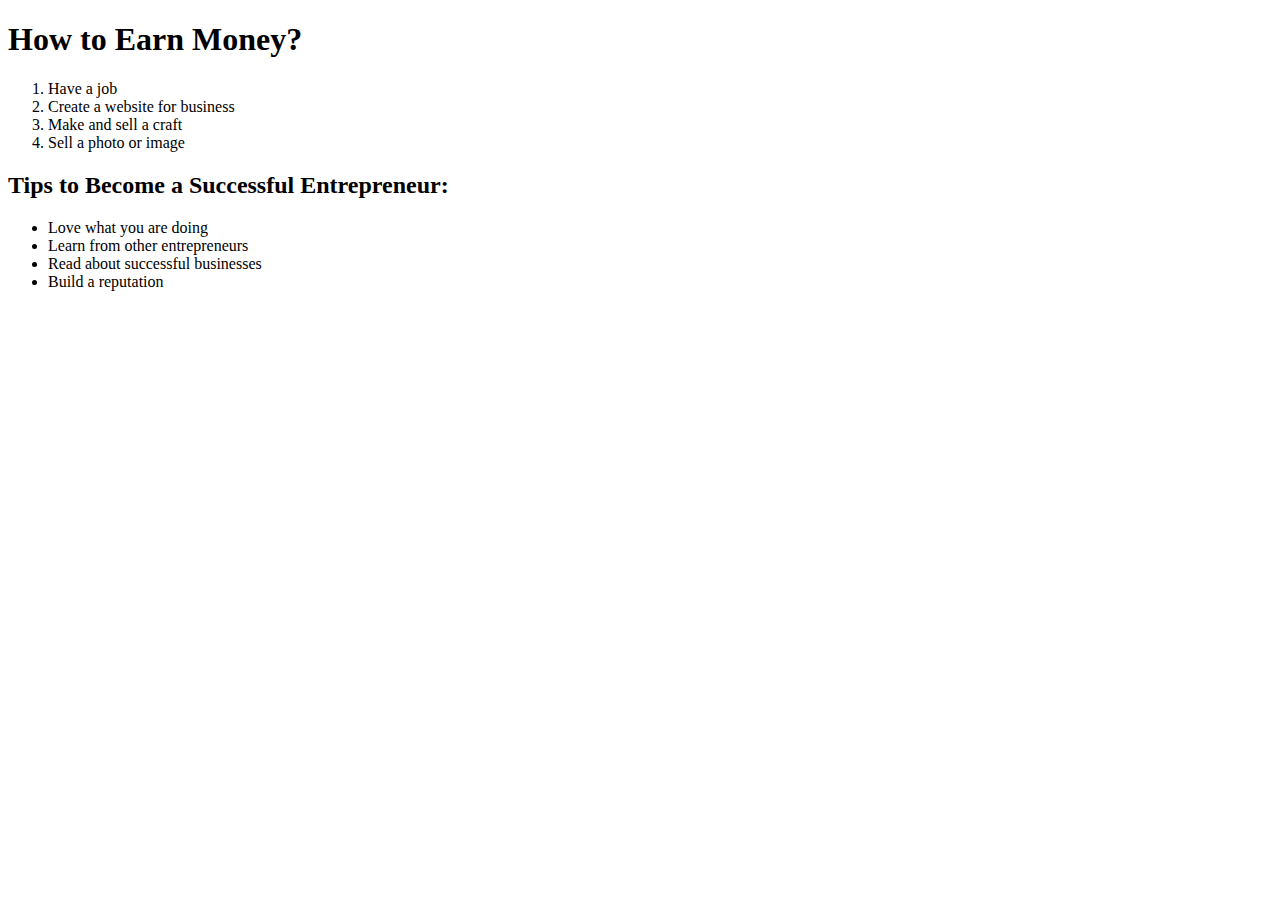
<file: 3rdQtrPTRaph.html>
<!DOCTYPE html>

<html>
    
     <head>
          <title> How to Earn Money? </title>
     </head>

     <body>

          <h1> How to Earn Money? </h1>
          <p> 1. Have a job 
          <br> 2. Create a website for business 
          <br> 3. Make and sell a craft
          <br> 4. Sell a photo or image </p>

          <style> p {padding-left: 24px;} </style>
    
          <h2> Tips to Become a Successful Entrepreneur: </h2>
         
          <style> h2 {font-weight: bold; font-size: 24px;} </style>

          <p>
            <ul>
               <li> Love what you are doing </li>
               <li> Learn from other entrepreneurs </li>
               <li> Read about successful businesses </li>
               <li> Build a reputation </li>
            </ul>
          </p>

      </body>

</html>
</file>
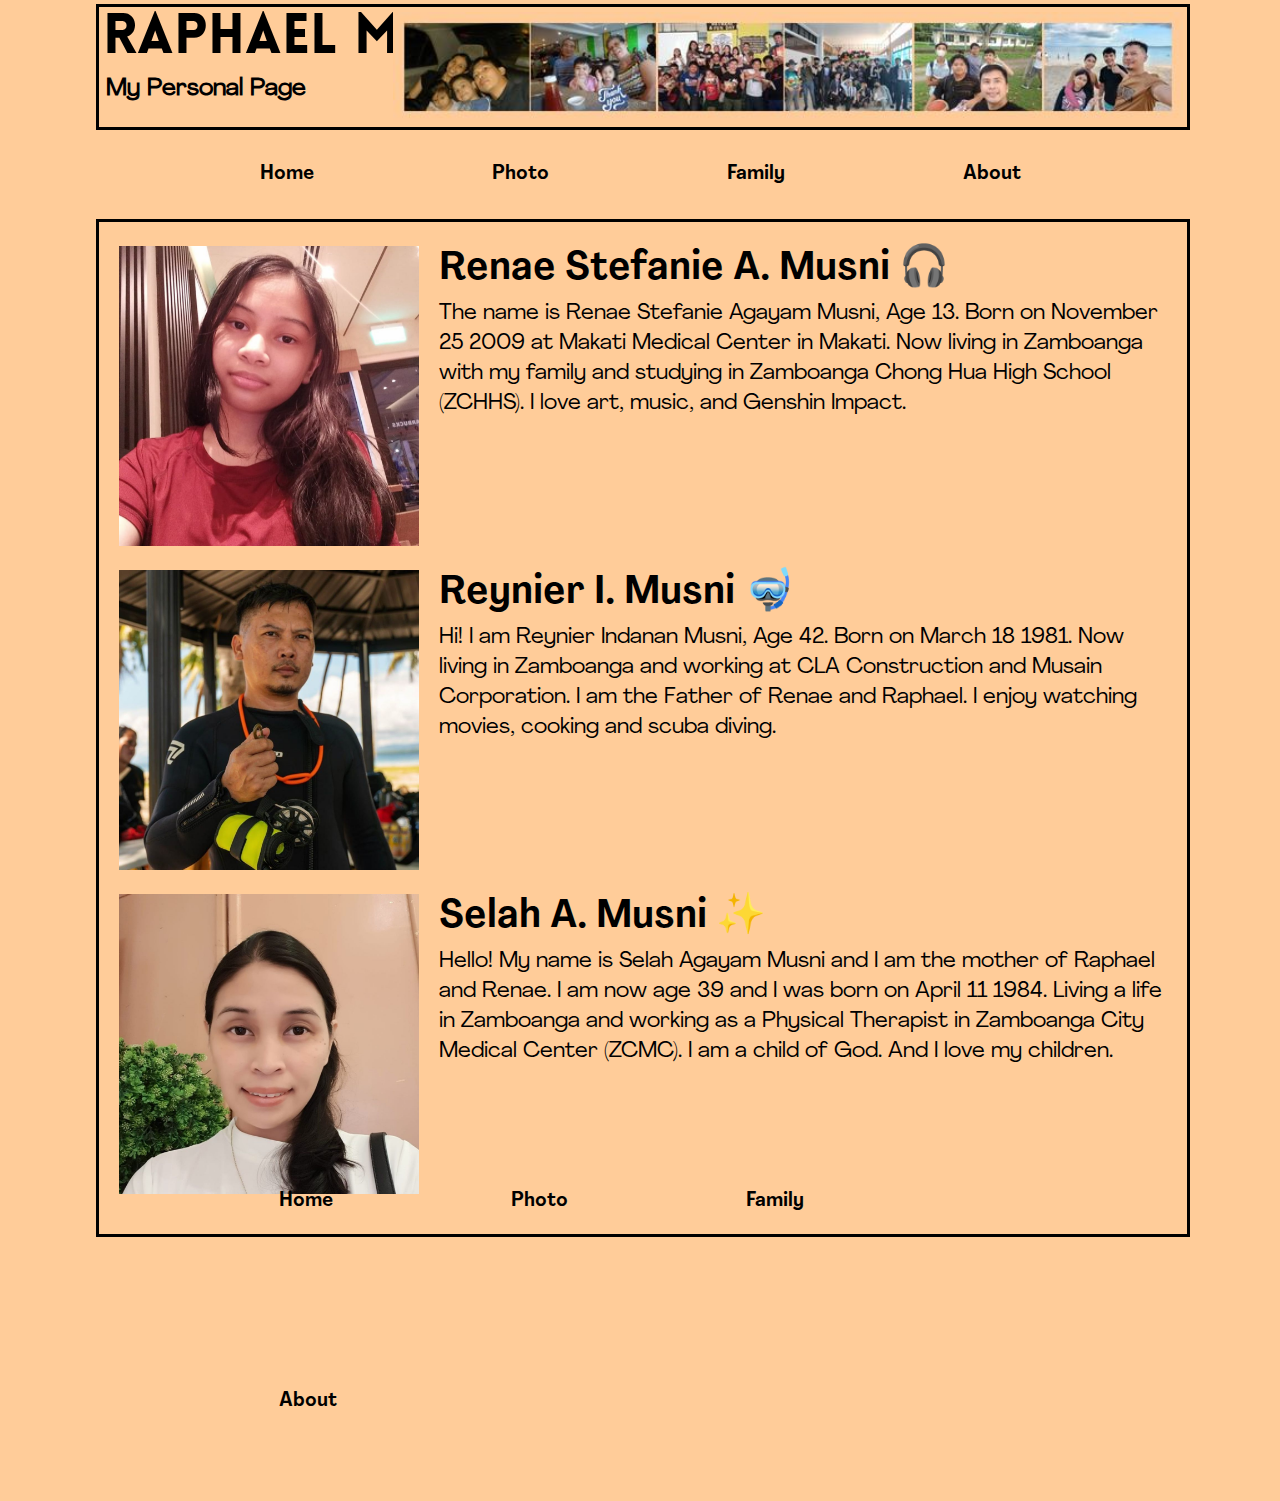
<file: family.html>
<!DOCTYPE html>
<html>

<head>
    <title>My Virtual Crib</title>
    <style>
        @font-face {
            font-family: Lovelo;
            src: url(Lovelo\ Black.otf);
        }
        
        @font-face {
            font-family: Hollowvelo;
            src: url(Lovelo\ Line\ Bold.otf);
        }
        
        @font-face {
            font-family: AgrandirReg;
            src: url(Agrandir-Regular.otf);
        }
        
        @font-face {
            font-family: AgrandirBold;
            src: url(Agrandir-TextBold.otf);
        }
        
        body {
            background-color: #FFCC99;
            margin: 0;
            padding: 0;
        }
        
        header {
            width: calc(100% - 192px);
            height: 120px;
            border: 3px solid black;
            position: relative;
            margin: 4px 96px;
        }
        
        header h1 {
            color: black;
            font-family: Lovelo;
            font-size: 56px;
            margin: 4px;
        }
        
        header img {
            position: absolute;
            top: 5px;
            right: 4px;
        }
        
        header h2 {
            font-family: AgrandirReg;
            color: #000000;
            margin: 7px;
        }
        
        nav {
            width: calc(100% - 192px);
            height: 50px;
            display: flex;
            justify-content: center;
            align-items: center;
            margin: 4px 96px;
            padding-top: 15px;
        }
        
        nav ul {
            list-style: none;
            margin: 0;
            padding: 0;
        }
        
        nav li:hover{
  background-color: #80808080;
  transition: 0.5s;
}

nav li {
  display: inline-block;
  margin: 72px;
  padding: 15px
}
        
        nav li a {
            text-decoration: none;
            font-size: 20px;
            font-weight: bold;
            color: black;
        }
        
        li {
            font-family: AgrandirBold;
        }
        
        article {
            width: calc(100% - 232px);
            border: 3px solid black;
            background-color: #FFCC99;
            padding: 20px;
            margin: 20px 96px;
            min-height: calc(100vh - 324px);
        }
        
        article h2 {
            font-family: Hollowvelo;
            color: black;
            font-size: 76px;
            margin: 2px;
        }
        
        article img {
            float: left;
            margin-right: 20px;
            margin-top: 4px;
            width: 380px;
            height: 380px;
        }
        
        article p {
            font-family: AgrandirReg;
            font-size: 28px;
            margin-top: 4px;
        }
        
        footer {
            position: absolute;
            bottom: 0;
            right: 0;
            margin: 4px 96px;
        }
        
        .gallery {
            width: calc(100% - 232px);
            border: 3px solid black;
            background-color: #FFCC99;
            padding: 20px;
            margin: 20px 96px;
            min-height: calc(100vh - 324px);
            display: flex;
            flex-wrap: wrap;
            justify-content: space-between;
        }
        
        .gallery-item {
            width: calc(50% - 10px);
            margin-bottom: 20px;
        }
        
        .gallery-item img {
            width: 100%;
            height: auto;
        }
        
        .gallery-item p {
            font-family: AgrandirReg;
            font-size: 28px;
            margin-top: 4px;
        }
        
        footernav {
            margin: 20px 96px;
            position: relative;
            bottom: 0;
            width: calc(100% - 192px);
            display: flex;
            justify-content: center;
        }
        
        footer {
    position: relative;
    bottom: 0;
    width: 100%;
    height: 50px;
    display: flex;
    justify-content: center;
    align-items: center;
  }

  footer nav ul {
    list-style: none;
    margin: 0;
    padding: 0;
    display: flex;
    justify-content: center;
  }

  footer nav li {
    display: inline-block;
    margin: 0 20px;
  }

  footer nav li:first-child {
    margin-left: 0;
  }

  footer nav li:last-child {
    margin-right: 150px;
  }

  footer nav li a {
    text-decoration: none;
    font-size: 18px;
    color: black;
    margin: 4px 60px;
  }
        
        .family-member {
            display: flex;
            margin-bottom: 20px;
        }
        
        .family-member img {
            width: 300px;
            height: 300px;
            margin-right: 20px;
        }
        
        .member-description {
            display: flex;
            flex-direction: column;
        }
        
        .member-description h3 {
            font-family: AgrandirBold;
            color: black;
            font-size: 40px;
            margin: 0;
        }
        
        .member-description p {
            font-family: AgrandirReg;
            font-size: 22px;
            margin-top: 4px;
        }
    </style>
</head>

<body>
    <header>
        <div>
            <h1>RAPHAEL MUSNI</h1>
            <img src="Pictures for Personal Website/banner (1).jpg" height="110" width="790">
        </div>
        <h2>My Personal Page</h2>
    </header>

    <nav>
        <ul>
            <li><a href="index.html">Home</a></li>
            <li><a href="photo.html">Photo</a></li>
            <li><a href="family.html">Family</a></li>
            <li><a href="about.html">About</a></li>
        </ul>
    </nav>

    <article>
        <div class="family-member">
            <img src="Pictures for Personal Website/Renae.jpg" height="300" width="300">
            <div class="member-description">
                <h3>Renae Stefanie A. Musni 🎧</h3>
                <p>The name is Renae Stefanie Agayam Musni, Age 13. Born on November 25 2009 at Makati Medical Center in Makati. Now living in Zamboanga with my family and studying in Zamboanga Chong Hua High School (ZCHHS). I love art, music, and Genshin Impact. </p>
            </div>
        </div>
        <div class="family-member">
            <img src="Pictures for Personal Website/Reynier.jpg" height="300" width="300">
            <div class="member-description">
                <h3>Reynier I. Musni 🤿</h3>
                <p>Hi! I am Reynier Indanan Musni, Age 42. Born on March 18 1981. Now living in Zamboanga and working at CLA Construction and Musain Corporation. I am the Father of Renae and Raphael. I enjoy watching movies, cooking and scuba diving.</p>
            </div>
        </div>
        <div class="family-member">
            <img src="Pictures for Personal Website/Selah.jpg" height="300" width="300">
            <div class="member-description">
                <h3>Selah A. Musni ✨</h3>
                <p>Hello! My name is Selah Agayam Musni and I am the mother of Raphael and Renae. I am now age 39 and I was born on April 11 1984. Living a life in Zamboanga and working as a Physical Therapist in Zamboanga City Medical Center (ZCMC). I am a child of God. And I love my children.</p>
            </div>
        </div>
    </article>

    <footernav>
        <nav>
            <ul>
                <li><a href="index.html">Home</a></li>
                <li><a href="photo.html">Photo</a></li>
                <li><a href="family.html">Family</a></li>
                <li><a href="about.html">About</a></li>
            </ul>
        </nav>
    </footernav>

</body>

</html>
</file>
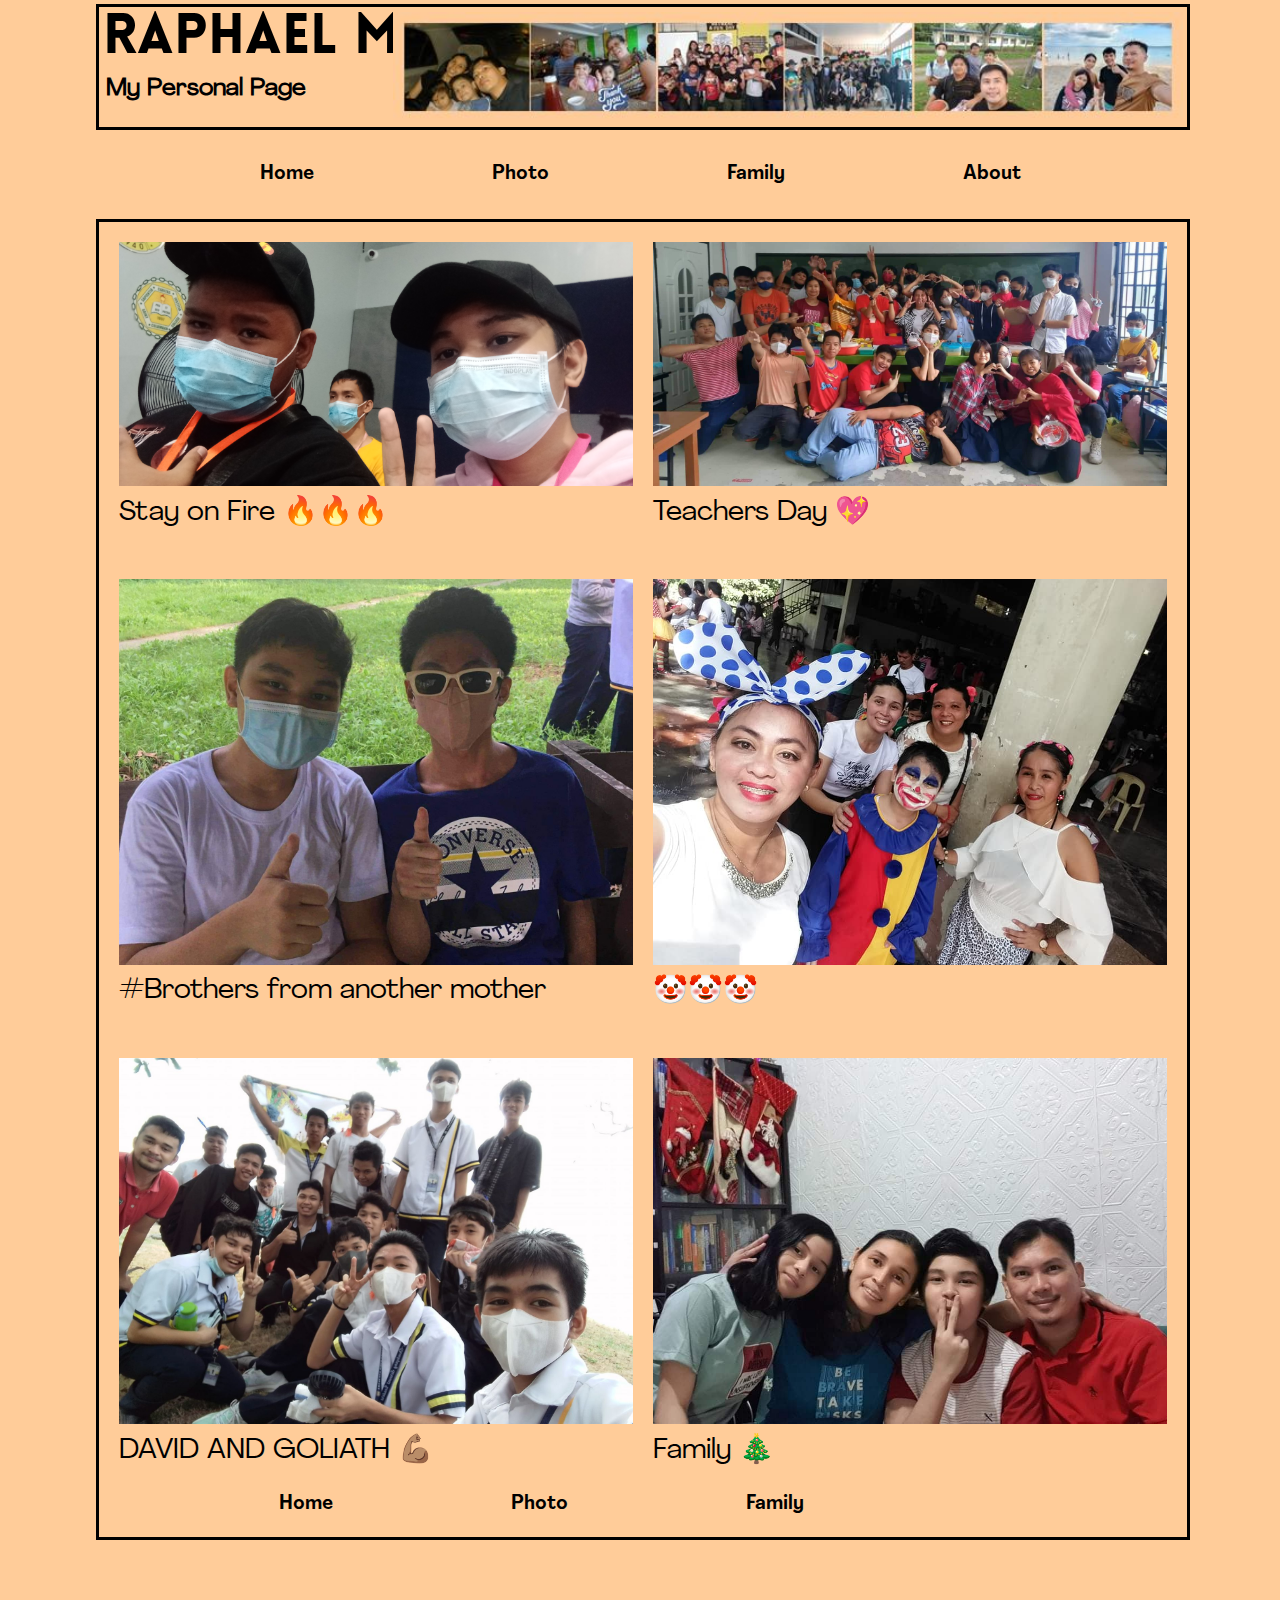
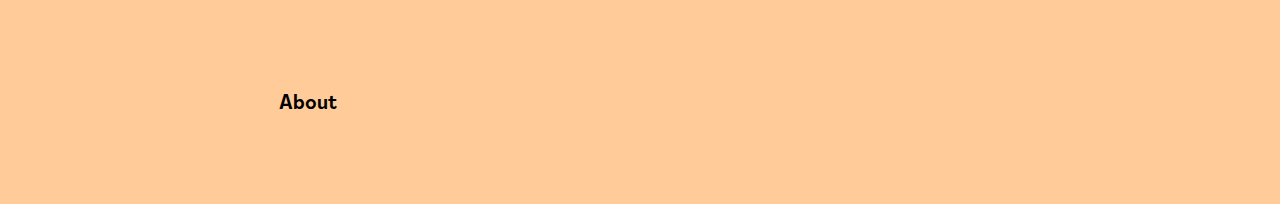
<file: photo.html>
<!DOCTYPE html>
<html>

<head>
    <title>My Virtual Crib</title>
    <link rel="stylesheet" href="style.css">
</head>

<body>
    <header>
        <div>
            <h1>RAPHAEL MUSNI</h1>
            <img src="Pictures for Personal Website/banner (1).jpg" height="110" width="790">
        </div>
        <h2>My Personal Page</h2>
    </header>

    <nav>
        <ul>
            <li><a href="index.html">Home</a></li>
            <li><a href="photo.html">Photo</a></li>
            <li><a href="family.html">Family</a></li>
            <li><a href="about.html">About</a></li>
        </ul>
    </nav>

    <div class="gallery">
        <div class="gallery-item">
            <img src="Pictures for Personal Website/Alab.jpg">
            <p>Stay on Fire 🔥🔥🔥</p>
        </div>
        <div class="gallery-item">
            <img src="Pictures for Personal Website/TeachersDay.jpg">
            <p>Teachers Day 💖</p>
        </div>
        <div class="gallery-item">
            <img src="Pictures for Personal Website/BestBros.jpg">
            <p>#Brothers from another mother</p>
        </div>
        <div class="gallery-item">
            <img src="Pictures for Personal Website/Clown.jpg">
            <p>🤡🤡🤡</p>
        </div>
        <div class="gallery-item">
            <img src="Pictures for Personal Website/DNG.jpg">
            <p>DAVID AND GOLIATH 💪🏽</p>
        </div>
        <div class="gallery-item">
            <img src="Pictures for Personal Website/Christmas.jpg">
            <p>Family 🎄</p>
        </div>
    </div>

    <footernav>
        <nav>
            <ul>
                <li><a href="index.html">Home</a></li>
                <li><a href="photo.html">Photo</a></li>
                <li><a href="family.html">Family</a></li>
                <li><a href="about.html">About</a></li>
            </ul>
        </nav>
    </footernav>

</body>

</html>
</file>
<file: style.css>
@font-face {
  font-family: Lovelo;
  src: url(Lovelo\ Black.otf);
}

@font-face {
  font-family: Hollowvelo;
  src: url(Lovelo\ Line\ Bold.otf);
}

@font-face {
  font-family: AgrandirReg;
  src: url(Agrandir-Regular.otf);
}

@font-face {
  font-family: AgrandirBold;
  src: url(Agrandir-TextBold.otf);
}

body {
  background-color: #FFCC99;
  margin: 0;
  padding: 0;
}

header {
  width: calc(100% - 192px);
  height: 120px;
  border: 3px solid black;
  position: relative;
  margin: 4px 96px;
}

header h1 {
  color: black;
  font-family: Lovelo;
  font-size: 56px;
  margin: 4px;
}

header img {
  position: absolute;
  top: 5px;
  right: 4px;
}

header h2 {
  font-family: AgrandirReg;
  color: #000000;
  margin: 7px;
}

nav {
  width: calc(100% - 192px);
  height: 50px;
  display: flex;
  justify-content: center;
  align-items: center;
  margin: 4px 96px;
  padding-top: 15px;
}

nav ul {
  list-style: none;
  margin: 0;
  padding: 0;
}

nav li:hover{
  background-color: #80808080;
  transition: 0.5s;
}

nav li {
  display: inline-block;
  margin: 72px;
  padding: 15px
}

nav li a {
  text-decoration: none;
  font-size: 20px;
  font-weight: bold;
  color: black;
}

li {
  font-family: AgrandirBold;
}

article {
  width: calc(100% - 232px);
  border: 3px solid black;
  background-color: #FFCC99;
  padding: 20px;
  margin: 20px 96px;
  min-height: calc(100vh - 324px);
}

article h2 {
  font-family: Hollowvelo;
  color: black;
  font-size: 76px;
  margin: 2px;
}

article img {
  float: left;
  margin-right: 20px;
  margin-top: 4px;
  width: 380px;
  height: 380px;
}

article p {
  font-family: AgrandirReg;
  font-size: 28px;
  margin-top: 4px;
}

footer {
  position: absolute;
  bottom: 0;
  right: 0;
  margin: 4px 96px;
}

footer1 img {
  height: 45px;
  margin-left: 2px;
  margin-bottom: 10px;
  cursor: pointer;
  padding-top: 5px;
}

footer2 img {
  height: 45px;
  margin-left: 2px;
  margin-bottom: 10px;
  cursor: pointer;
  padding-top: 5px;
}

.gallery {
  width: calc(100% - 232px);
  border: 3px solid black;
  background-color: #FFCC99;
  padding: 20px;
  margin: 20px 96px;
  min-height: calc(100vh - 324px);
  display: flex;
  flex-wrap: wrap;
  justify-content: space-between;
}

.gallery-item {
  width: calc(50% - 10px);
  margin-bottom: 20px;
}

.gallery-item img {
  width: 100%;
  height: auto;
}

.gallery-item p {
  font-family: AgrandirReg;
  font-size: 28px;
  margin-top: 4px;
}

footernav {
  margin: 20px 96px;
  position: relative;
  bottom: 0;
  width: calc(100% - 192px);
  display: flex;
  justify-content: center;
  }

footer nav {
display: flex;
justify-content: center;
align-items: center;
}

footer ul {
list-style: none;
margin: 0;
padding: 0;
}  

footer li {
display: inline-block;
margin: 10px;
}

footer li a {
text-decoration: none;
font-size: 20px;
font-weight: bold;
color: black;
margin: 4px 96px;
}

.family-member {
  display: flex;
  margin-bottom: 20px;
}

.family-member img {
  width: 300px;
  height: 300px;
  margin-right: 20px;
}

.member-description {
  display: flex;
  flex-direction: column;
}

.member-description h3 {
  font-family: AgrandirBold;
  color: black;
  font-size: 40px;
  margin: 0;
}

.member-description p {
  font-family: AgrandirReg;
  font-size: 22px;
  margin-top: 4px;
}

hr {
  display: none;
}
</file>
